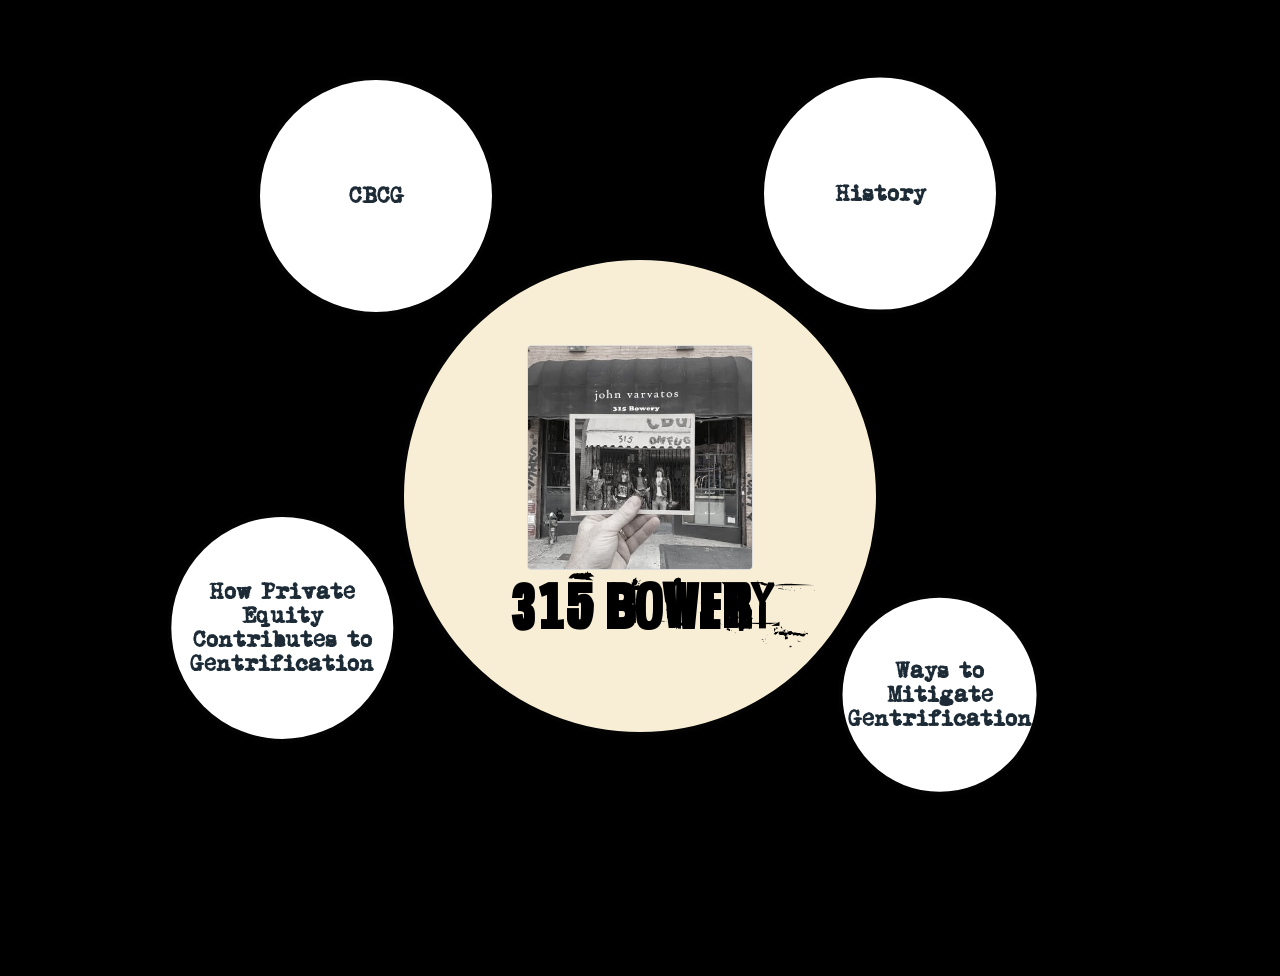
<file: index.html>
<!DOCTYPE html>
<html lang="en">
<head>
    <meta charset="UTF-8">
    <meta name="viewport" content="width=device-width, initial-scale=1.0">
    <title>315 Bowery</title>
    <link rel="stylesheet" href="styles.css">
</head>
<body>
    
  <nav class="bubbles" aria-label="Main navigation">

  <a class="bubble center" href="current.html">
    <img src="./images/current.jpeg" alt="Describe your image"
         onerror="this.style.display='none'">
    <p>315 Bowery</p>
  </a>

  <a class="bubble top" href="history.html"><p>History</p></a>
  <a class="bubble left" href="cbcg.html"><p>CBCG</p></a>
  <a class="bubble right" href="gentrification.html"><p>Ways to Mitigate Gentrification</p></a>
  <a class="bubble bottom" href="private-quity.html"><p>How Private Equity Contributes to Gentrification</p></a>

</nav>
</body>
</html>
</file>
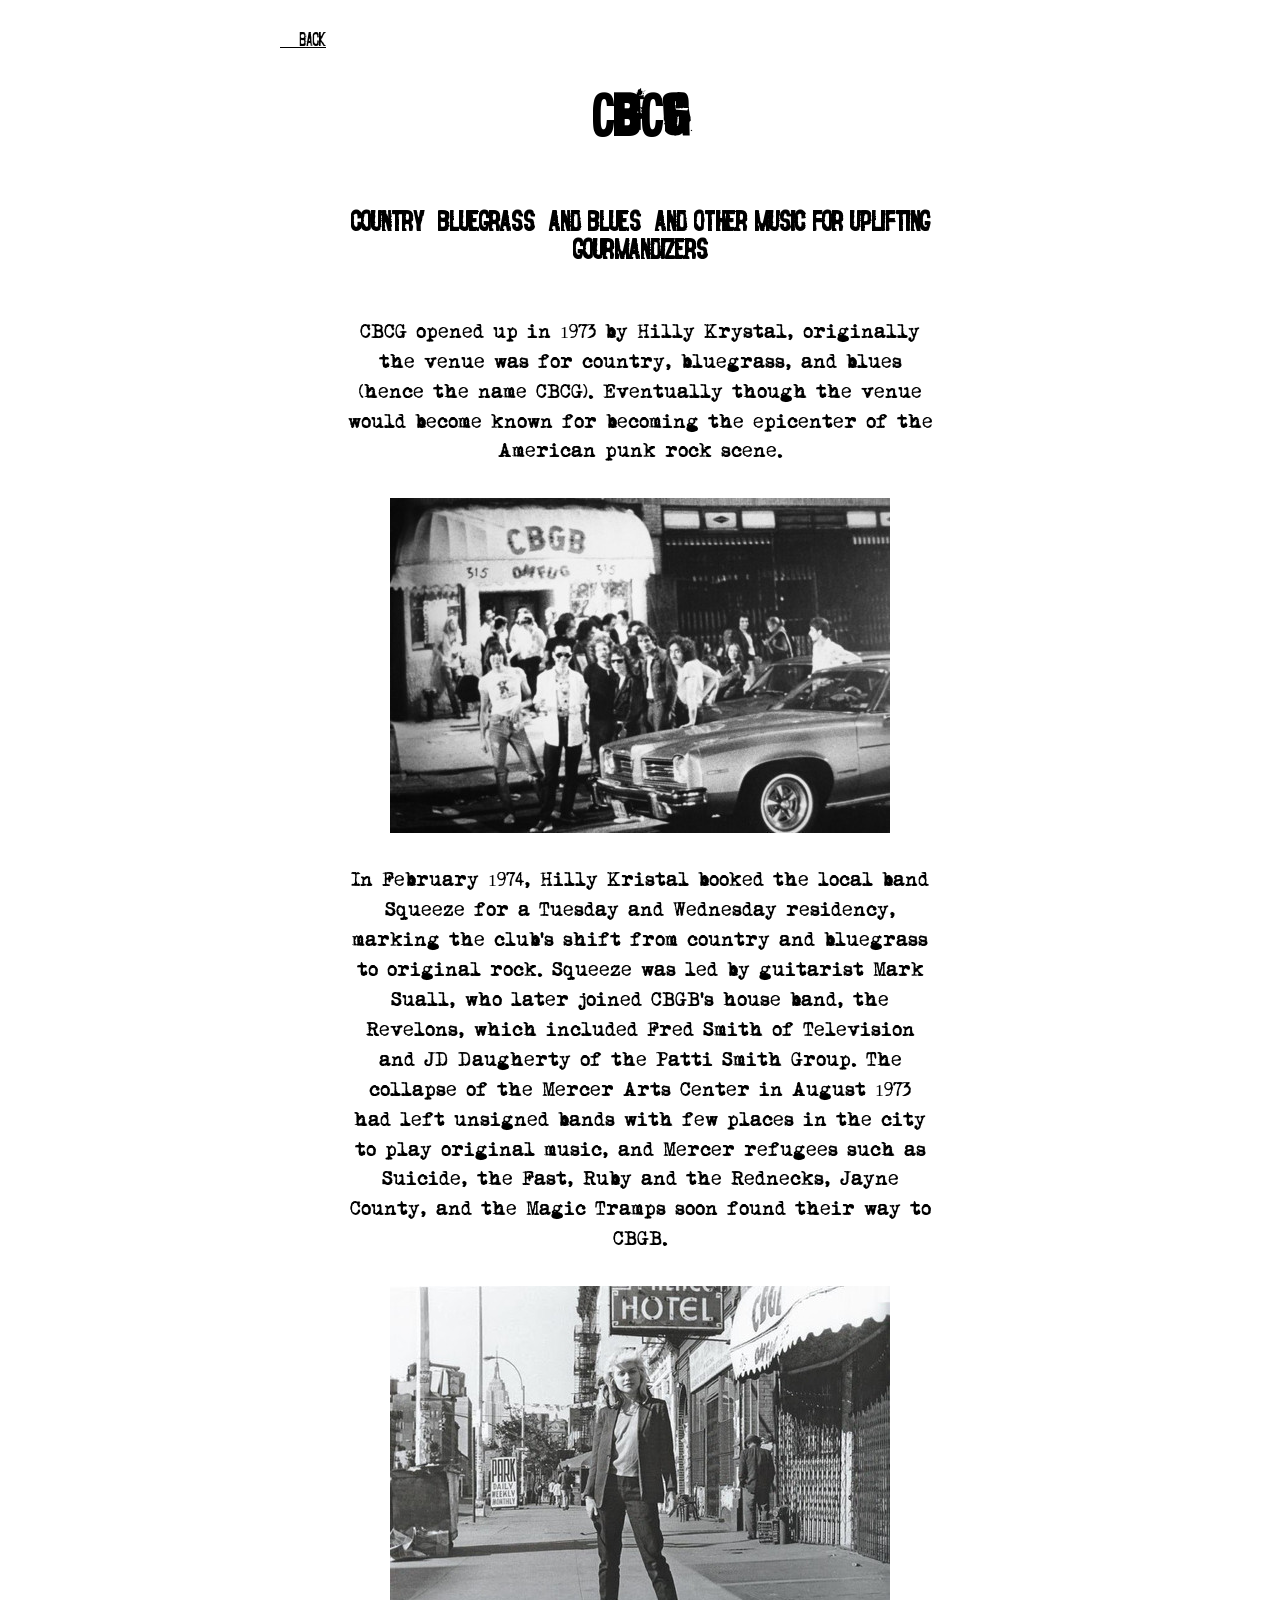
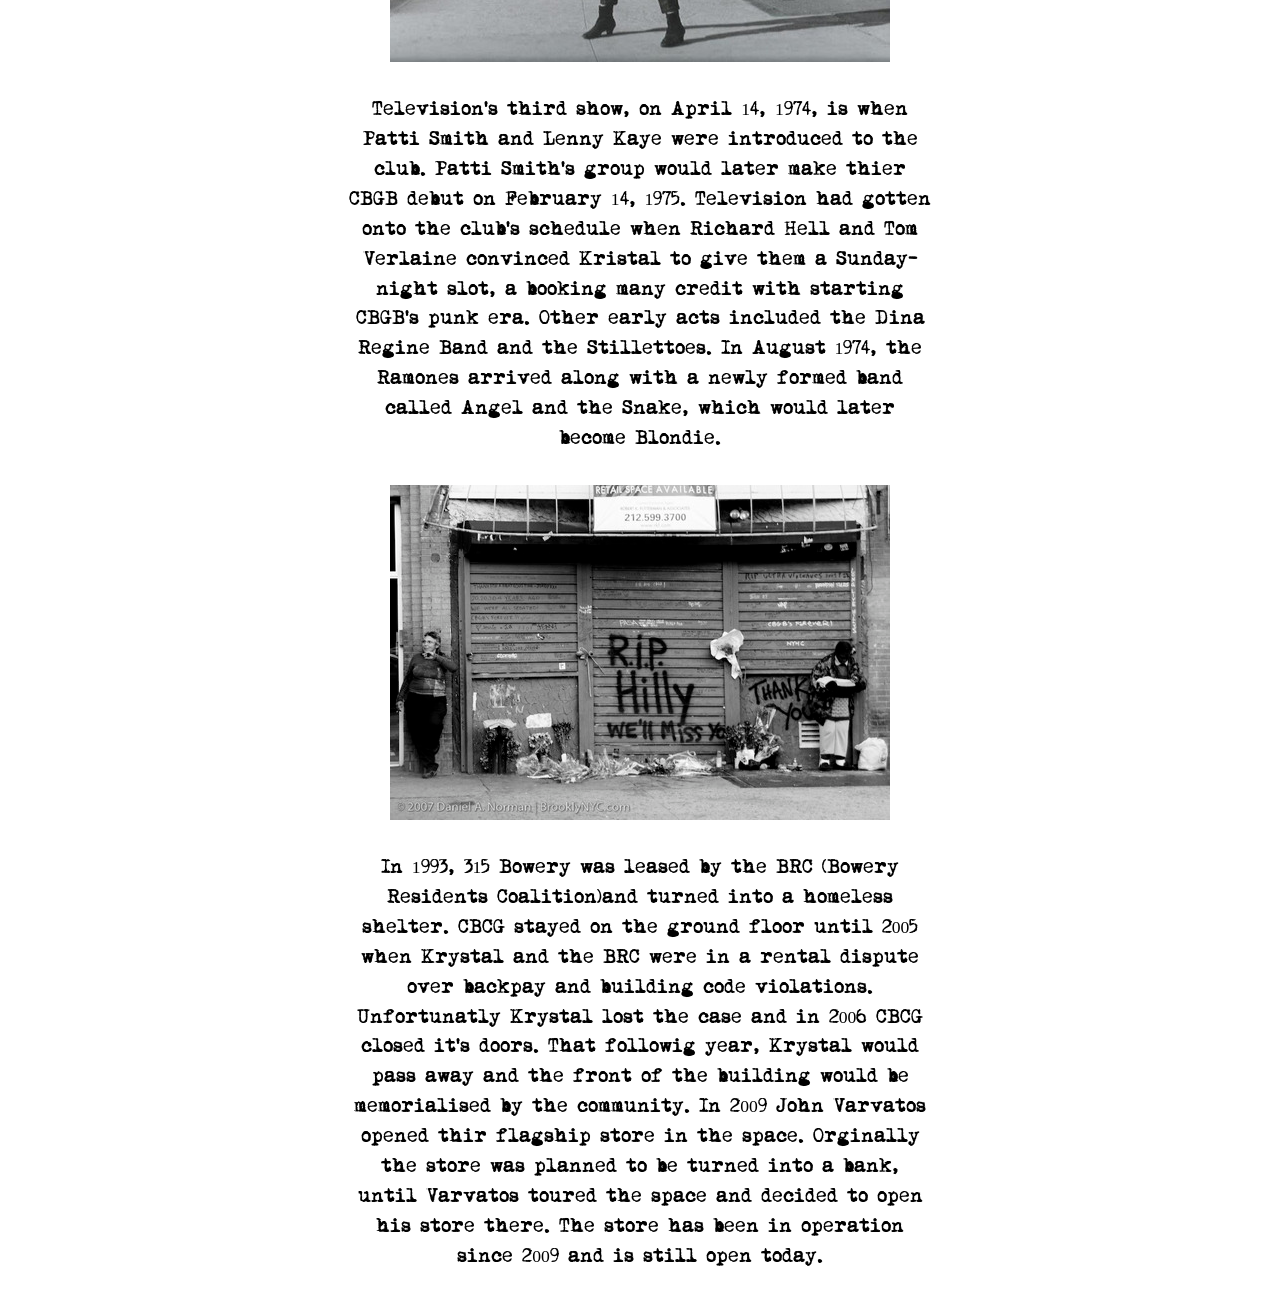
<file: cbcg.html>
<!DOCTYPE html>
<html lang="en">
<head>
    <meta charset="UTF-8">
    <meta name="viewport" content="width=device-width, initial-scale=1.0">
    <title>CBCG</title>
    <link rel="stylesheet" href="pages.css">
</head>
<body>
     <main class="page">

    <a class="back" href="index.html">&larr; Back</a>

    <h1 style="font-size: 65px;"> CBCG</h1>
    <h2> Country, Bluegrass, and Blues, and Other Music For Uplifting Gourmandizers</h2>
    

    <p>
       CBCG opened up in 1973 by Hilly Krystal, originally the venue was for country, bluegrass, and blues (hence the name CBCG). Eventually though the venue would become known for becoming the epicenter of the American punk rock scene. 
</p>
<img src="./images/cbcg.jpg" alt="photo of CBCG"
    width="500" height="300"
    onerror="this.style.display='none'">
<p>
    In February 1974, Hilly Kristal booked the local band Squeeze for a Tuesday and Wednesday residency, marking the club’s shift from country and bluegrass to original rock. Squeeze was led by guitarist Mark Suall, who later joined CBGB’s house band, the Revelons, which included Fred Smith of Television and JD Daugherty of the Patti Smith Group. The collapse of the Mercer Arts Center in August 1973 had left unsigned bands with few places in the city to play original music, and Mercer refugees such as Suicide, the Fast, Ruby and the Rednecks, Jayne County, and the Magic Tramps soon found their way to CBGB.

 </p>

 <img src="./images/debbie.jpg" alt="photo of CBCG"
    width="500" height="300"
    onerror="this.style.display='none'">

<p>
Television’s third show, on April 14, 1974, is when Patti Smith and Lenny Kaye were introduced to the club. Patti Smith’s group would later make thier CBGB debut on February 14, 1975. Television had gotten onto the club’s schedule when Richard Hell and Tom Verlaine convinced Kristal to give them a Sunday-night slot, a booking many credit with starting CBGB’s punk era. Other early acts included the Dina Regine Band and the Stillettoes. In August 1974, the Ramones arrived along with a newly formed band called Angel and the Snake, which would later become Blondie.
</p>
<img src="./images/riphilly.jpg" alt="photo of CBCG"
    width="500" height="300"
    onerror="this.style.display='none'">
<p>
    In 1993, 315 Bowery was leased by the BRC (Bowery Residents Coalition)and turned into a homeless shelter. CBCG stayed on the ground floor until 2005 when Krystal and the BRC were in a rental dispute over backpay and building code violations. Unfortunatly Krystal lost the case and in 2006 CBCG closed it's doors. That followig year, Krystal would pass away and the front of the building would be memorialised by the community. In 2009 John Varvatos opened thir flagship store in the space. Orginally the store was planned to be turned into a bank, until Varvatos toured the space and decided to open his store there. The store has been in operation since 2009 and is still open today.
</p>
</body>
</html>
</file>
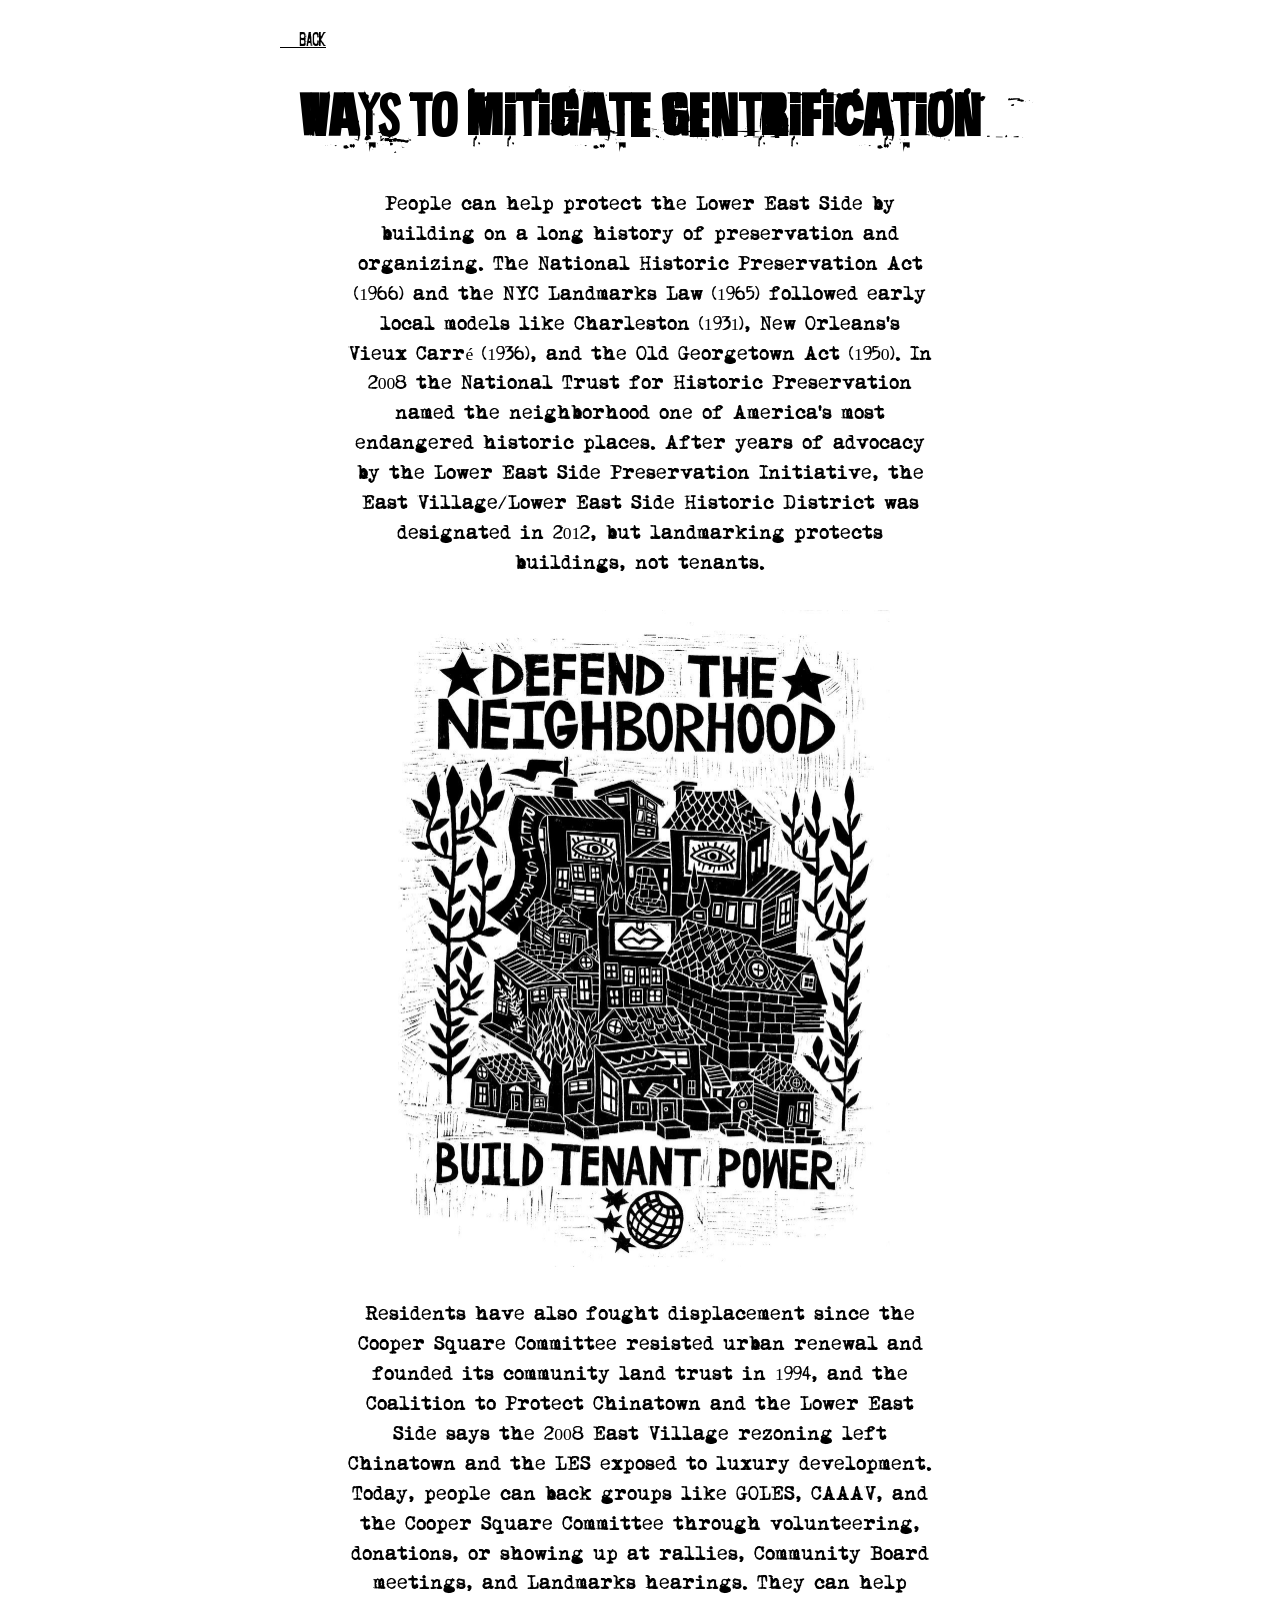
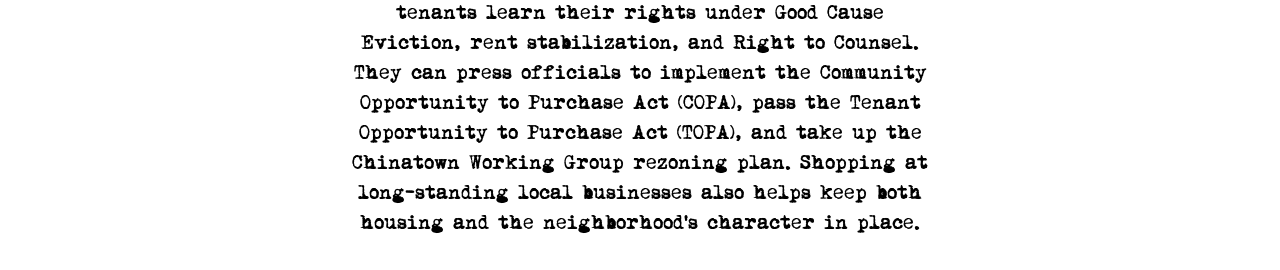
<file: gentrification.html>
<!DOCTYPE html>
<html lang="en">
<head>
    <meta charset="UTF-8">
    <meta name="viewport" content="width=device-width, initial-scale=1.0">
    <title>Gentrification</title>
    <link rel="stylesheet" href="pages.css">
</head>
<body>
<main class="page">
     <a class="back" href="index.html">&larr; Back</a>

<h1 style="font-size: 65px;">Ways to Mitigate Gentrification</h1>

<p>
    People can help protect the Lower East Side by building on a long history of preservation and organizing. The National Historic Preservation Act (1966) and the NYC Landmarks Law (1965) followed early local models like Charleston 
    (1931), New Orleans’s Vieux Carré (1936), and the Old Georgetown Act (1950). In 2008 the National Trust for Historic Preservation named the neighborhood one of America’s most endangered historic places. After years of advocacy by the 
    Lower East Side Preservation Initiative, the East Village/Lower East Side Historic District was designated in 2012, but landmarking protects buildings, not tenants.</p> 

    <img src="./images/gentrification.jpg" alt="poster about gentrification"
    width="500" height="300"
    onerror="this.style.display='none'">

<p> Residents have also fought displacement since the Cooper Square Committee 
    resisted urban renewal and founded its community land trust in 1994, and the Coalition to Protect Chinatown and the Lower East Side says the 2008 East Village rezoning left Chinatown and the LES exposed to luxury development. Today, people 
    can back groups like GOLES, CAAAV, and the Cooper Square Committee through volunteering, donations, or showing up at rallies, Community Board meetings, and Landmarks hearings. They can help tenants learn their rights under Good Cause Eviction, 
    rent stabilization, and Right to Counsel. They can press officials to implement the Community Opportunity to Purchase Act (COPA), 
    pass the Tenant Opportunity to Purchase Act (TOPA), and take up the Chinatown Working Group rezoning plan. Shopping at long-standing local businesses also helps keep both housing and the neighborhood’s character in place.
</p>
</main>
</body>
</html>
</file>
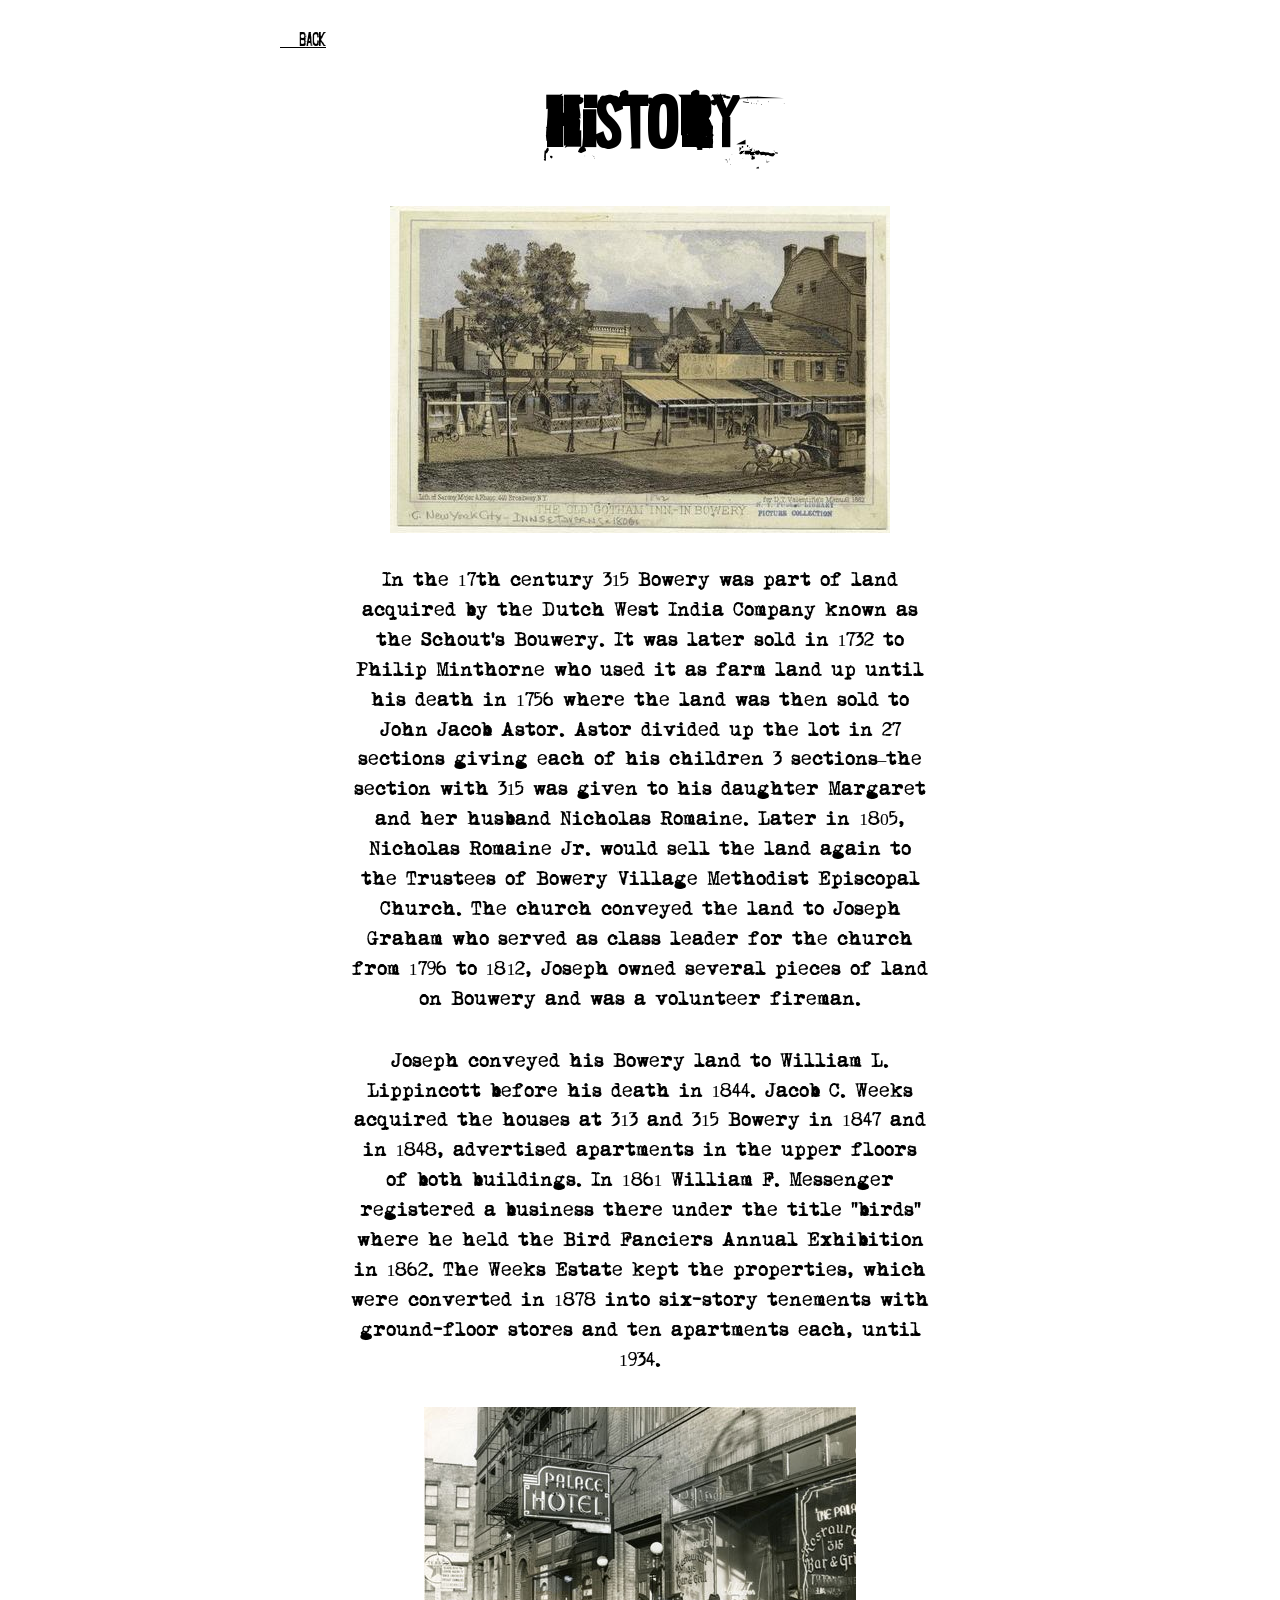
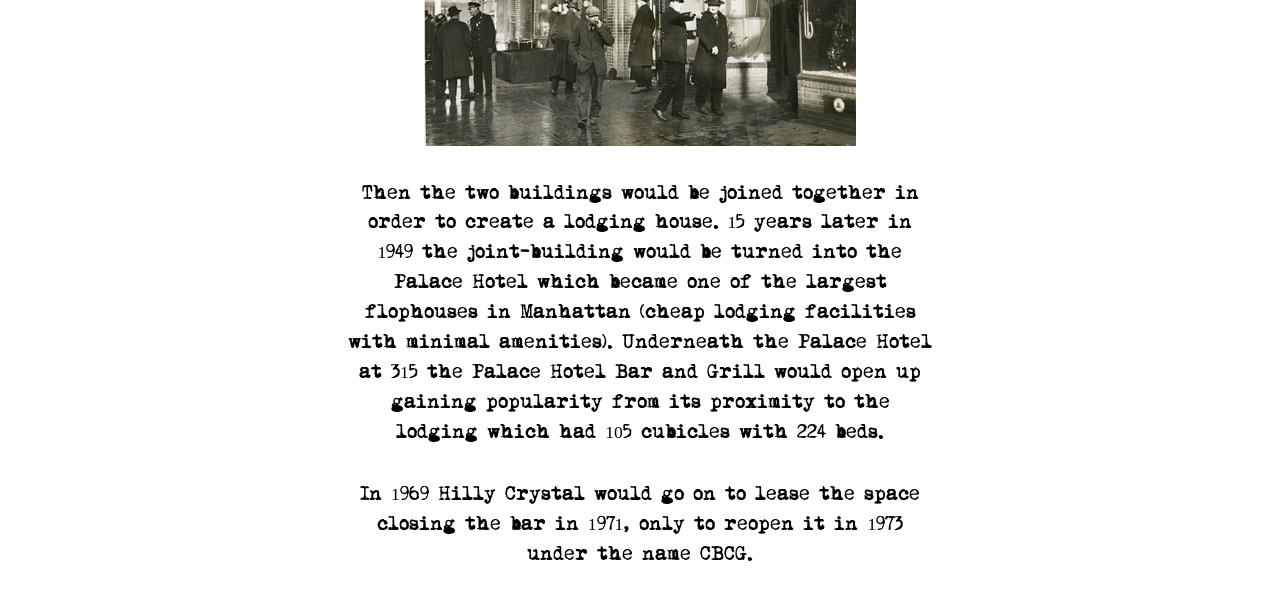
<file: history.html>
<!DOCTYPE html>
<html lang="en">
<head>
    <meta charset="UTF-8">
    <meta name="viewport" content="width=device-width, initial-scale=1.0">
    <title>History</title>
    <link rel="stylesheet" href="pages.css">
</head>
<body>
  <main class="page">

    <a class="back" href="index.html">&larr; Back</a>

    <h1>History</h1>

    <img src="./images/boweryold.jpg" alt="old photo of 315 Bowery"
         onerror="this.style.display='none'">

    <p>
      In the 17th century 315 Bowery was part of land acquired by the Dutch West India Company known as the Schout’s Bouwery.
      It was later sold in 1732 to Philip Minthorne who used it as farm land up until his death in 1756 where the land was then
      sold to John Jacob Astor. Astor divided up the lot in 27 sections giving each of his children 3 sections–the section
      with 315 was given to his daughter Margaret and her husband Nicholas Romaine. Later in 1805, Nicholas Romaine Jr. would
      sell the land again to the Trustees of Bowery Village Methodist Episcopal Church. The church conveyed the land to Joseph
      Graham who served as class leader for the church from 1796 to 1812, Joseph owned several pieces of land on Bouwery and was
      a volunteer fireman.
    </p>

    <p>
      Joseph conveyed his Bowery land to William L. Lippincott before his death in 1844. Jacob C. Weeks acquired the houses at 313 and
      315 Bowery in 1847 and in 1848, advertised apartments in the upper floors of both buildings. In 1861 William F. Messenger registered
      a business there under the title “birds” where he held the Bird Fanciers Annual Exhibition in 1862.
      The Weeks Estate kept the properties, which were converted in 1878 into six-story tenements with ground-floor stores and ten apartments
      each, until 1934.
    </p>

    <img src="./images/palacehotel.jpg" alt="palace hotel at 315 Bowery"
         onerror="this.style.display='none'">

    <p>
      Then the two buildings would be joined together in order to create a lodging house. 15 years later in 1949 the
      joint-building would be turned into the Palace Hotel which became one of the largest flophouses in Manhattan (cheap lodging facilities
      with minimal amenities). Underneath the Palace Hotel at 315 the Palace Hotel Bar and Grill would open up gaining popularity
      from its proximity to the lodging which had 105 cubicles with 224 beds.
    </p>

    <p>
      In 1969 Hilly Crystal would go on to lease the space closing the bar in 1971, only to reopen it in 1973 under the name CBCG.
    </p>

  </main>
</body>
</html>
</file>
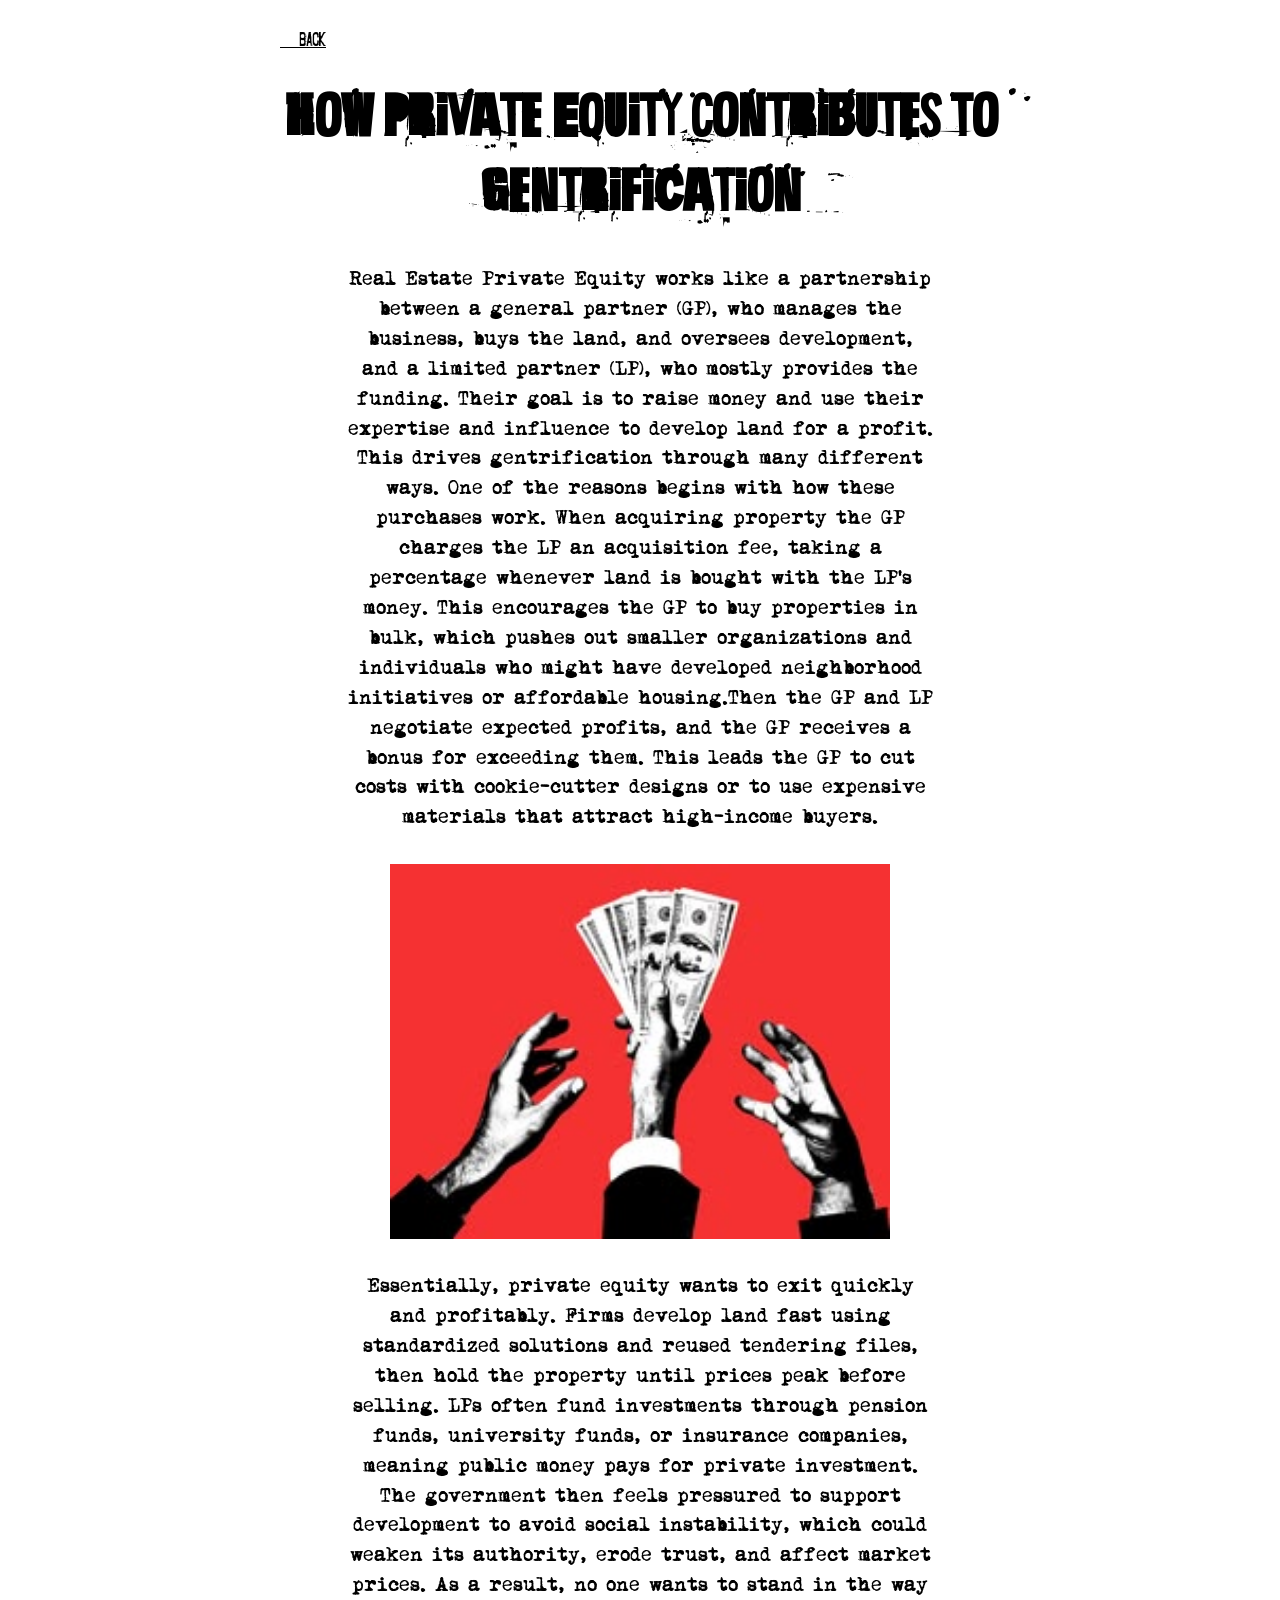
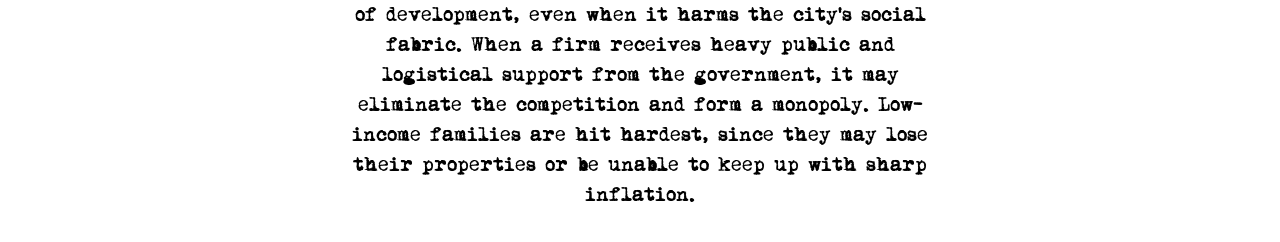
<file: private-quity.html>
<!DOCTYPE html>
<html lang="en">
<head>
    <meta charset="UTF-8">
    <meta name="viewport" content="width=device-width, initial-scale=1.0">
    <title>Private Equity</title>
    <link rel="stylesheet" href="pages.css">
</head>
<body>
    <main class="page">

    <a class="back" href="index.html">&larr; Back</a>

    <h1 style="font-size: 65px;">How Private Equity Contributes to Gentrification</h1>
    

    <p>
        Real Estate Private Equity works like a partnership between a general partner (GP), who manages the business, buys the land, 
        and oversees development, and a limited partner (LP), who mostly provides the funding. Their goal is to raise money and use their expertise and influence to develop land for a profit. 
        

This drives gentrification through many different ways. One of the reasons begins with how these purchases work. When acquiring property the GP charges the LP an acquisition fee, taking a percentage whenever land is bought with the LP’s money. This encourages the GP to buy properties in bulk, which pushes out smaller
organizations and individuals who might have developed neighborhood initiatives or affordable housing.Then the GP and LP negotiate expected profits, and the GP receives a bonus for exceeding them. This leads the GP to cut costs with cookie-cutter designs or to use expensive materials 
that attract high-income buyers.
</p>
<img src="./images/privateequity.jpg" alt="poster about private equity"
    width="500" height="300"
    onerror="this.style.display='none'">
<p>
Essentially, private equity wants to exit quickly and profitably. Firms develop land fast using standardized solutions and reused tendering files, then hold the property until prices peak
before selling. LPs often fund investments through pension funds, university funds, or insurance companies, meaning public money pays for private investment. The government then feels
 pressured to support development to avoid social instability, which could weaken its authority, erode trust, and affect market prices. As a result, no one wants to stand in the way of development, even when it harms the city’s social fabric. When a firm receives heavy public and logistical support from the government, it may eliminate the competition and form a monopoly. Low-income families are hit hardest, 
since they may lose their properties or be unable to keep up with sharp inflation.
    </p>
</body>
</html>
</file>
<file: styles.css>
@font-face {
  font-family: 'HeaderFont';
  src: url('fonts/random.ttf') format('truetype');
}

@font-face {
  font-family: 'Font1';
  src: url('fonts/April.ttf') format('truetype');
}

@font-face {
  font-family: 'Font2';
  src: url('fonts/type.ttf') format('truetype');
}

:root {
  --bg: #eef3f7;
  --ink: #1d2b36;
  --center: #f8eed6;
  --center-ink: #000000;;
  --side: #ffffff;
  --side-ink: #1d2b36;
  --ring: #030303;
}

* { box-sizing: border-box; }

html, body { height: 100%; margin: 0; }

.h1{
    font-family: 'HeaderFont', Georgia, serif;
    font-size: 50px;
    padding:10px;
}

body {
  background: #000000;
  font-family: "Font1";
  display: grid;
  place-items: center;
  padding: 16px;
}

.bubbles {
 --size: min(26vw, 240px);   /* outer bubbles */
  --big: min(50vw, 480px);
  display: grid;
  grid-template-columns: var(--size) var(--big) var(--size);
  grid-template-rows: var(--size) var(--big) var(--size);
  gap: 0px;
  align-items: center;
  justify-items: center;
}

.bubble {
  display: flex;
  flex-direction: column;
  align-items: center;
  justify-content: center;
  text-align: center;
  border-radius: 50%;
  text-decoration: none;
  width: 100%;
  aspect-ratio: 1;
  padding: 10%;
  background: var(--side);
  color: var(--side-ink);
  box-shadow: 0 6px 18px rgba(0, 0, 0, 0.15);
  transition: transform 0.2s ease, box-shadow 0.2s ease;
  font-size: clamp(0.75rem, 2.4vw, 1.1rem);
  font-weight: 600;
  border: 4px solid var(--ring);
  min-width: 0;
  min-height: 0;
  overflow: hidden;
  transform: translate(var(--x, 0), var(--y, 0)) scale(var(--s, 1));
}

.bubble:hover,
.bubble:focus-visible {
  --s: 1.06;
  box-shadow: 0 10px 26px rgba(0, 0, 0, 0.25);
}

.bubble:focus-visible {
  outline: 4px solid var(--ring);
  outline-offset: 3px;
}

.center {
  grid-column: 2;
  grid-row: 2;
  background: var(--center);
  color: var(--center-ink);
  font-size: 50px;
  gap: 5px;
  font-family: 'HeaderFont';
}
.center img {
  width: 60%;
  height: auto;
  object-fit: cover;
  aspect-ratio: 1;
  filter: grayscale(80%);
  border: 1px solid #ddd;
  border-radius: 4px;
}

.bubble p {
  margin: -4px;
  font-size: 20px;
  font-family: 'Font2', Georgia, serif;
}

.center p {
  font-size: 70px;
  font-family: 'HeaderFont', Georgia, serif;
}

/* Positions + a different nudge and size for each bubble */
.top {
  grid-column: 3; grid-row: 1;
  --x: -50%; --y: 24%;
}
.left {
  grid-column: 1; grid-row: 1;
  --x: 40%; --y: 25%;
  width: 100%;
}
.right {
  grid-column: 3; grid-row: 3;
  --x: -30%; --y: -80%;
  width: 84%;
}
.bottom {
  grid-column: 1; grid-row: 3;
  --x: 1%; --y: -99%;
  width: 96%;
}

@media (prefers-reduced-motion: reduce) {
  .bubble { transition: none; }
  .bubble:hover, .bubble:focus-visible { --s: 1; }
}s

.bubble h2 {
  margin: -3px;
  font-size: (20px);
  font-family: 'Font1', Georgia, serif;
}
</file>
<file: pages.css>
@font-face {
  font-family: 'Font1';
  src: url('fonts/type.ttf') format('truetype');
}

@font-face {
  font-family: 'Font2';
  src: url('fonts/another.ttf') format('truetype');
}

@font-face {
  font-family: 'HeaderFont';
  src: url('fonts/random.ttf') format('truetype');
}

* { box-sizing: border-box; }

body {
  margin: 0;
  padding: 32px 16px;
  background: #ffffff;
  color: #000000;
  font-family: 'Font2', Georgia, serif;
}

/* One centred column that holds everything */
.page {
  max-width: 720px;
  margin: 0 auto;
  display: flex;
  flex-direction: column;
  align-items: center;
  text-align: center;
  gap: 32px;
}

.page h1 {
  margin: 0;
  font-family: 'HeaderFont', Georgia, serif;
  font-size: clamp(5rem, 6vw, 3.5rem);
}

.page img {
  display: block;
  max-width: 100%;
  height: auto;
}

.page p {
  margin: 0;
  font-size: 1.1rem;
  line-height: 1.7;
  max-width: 65ch;
  font-family:'Font1'
}

.back {
  align-self: flex-start;
  color: #000000;
  font-size: 1rem;
}
</file>
